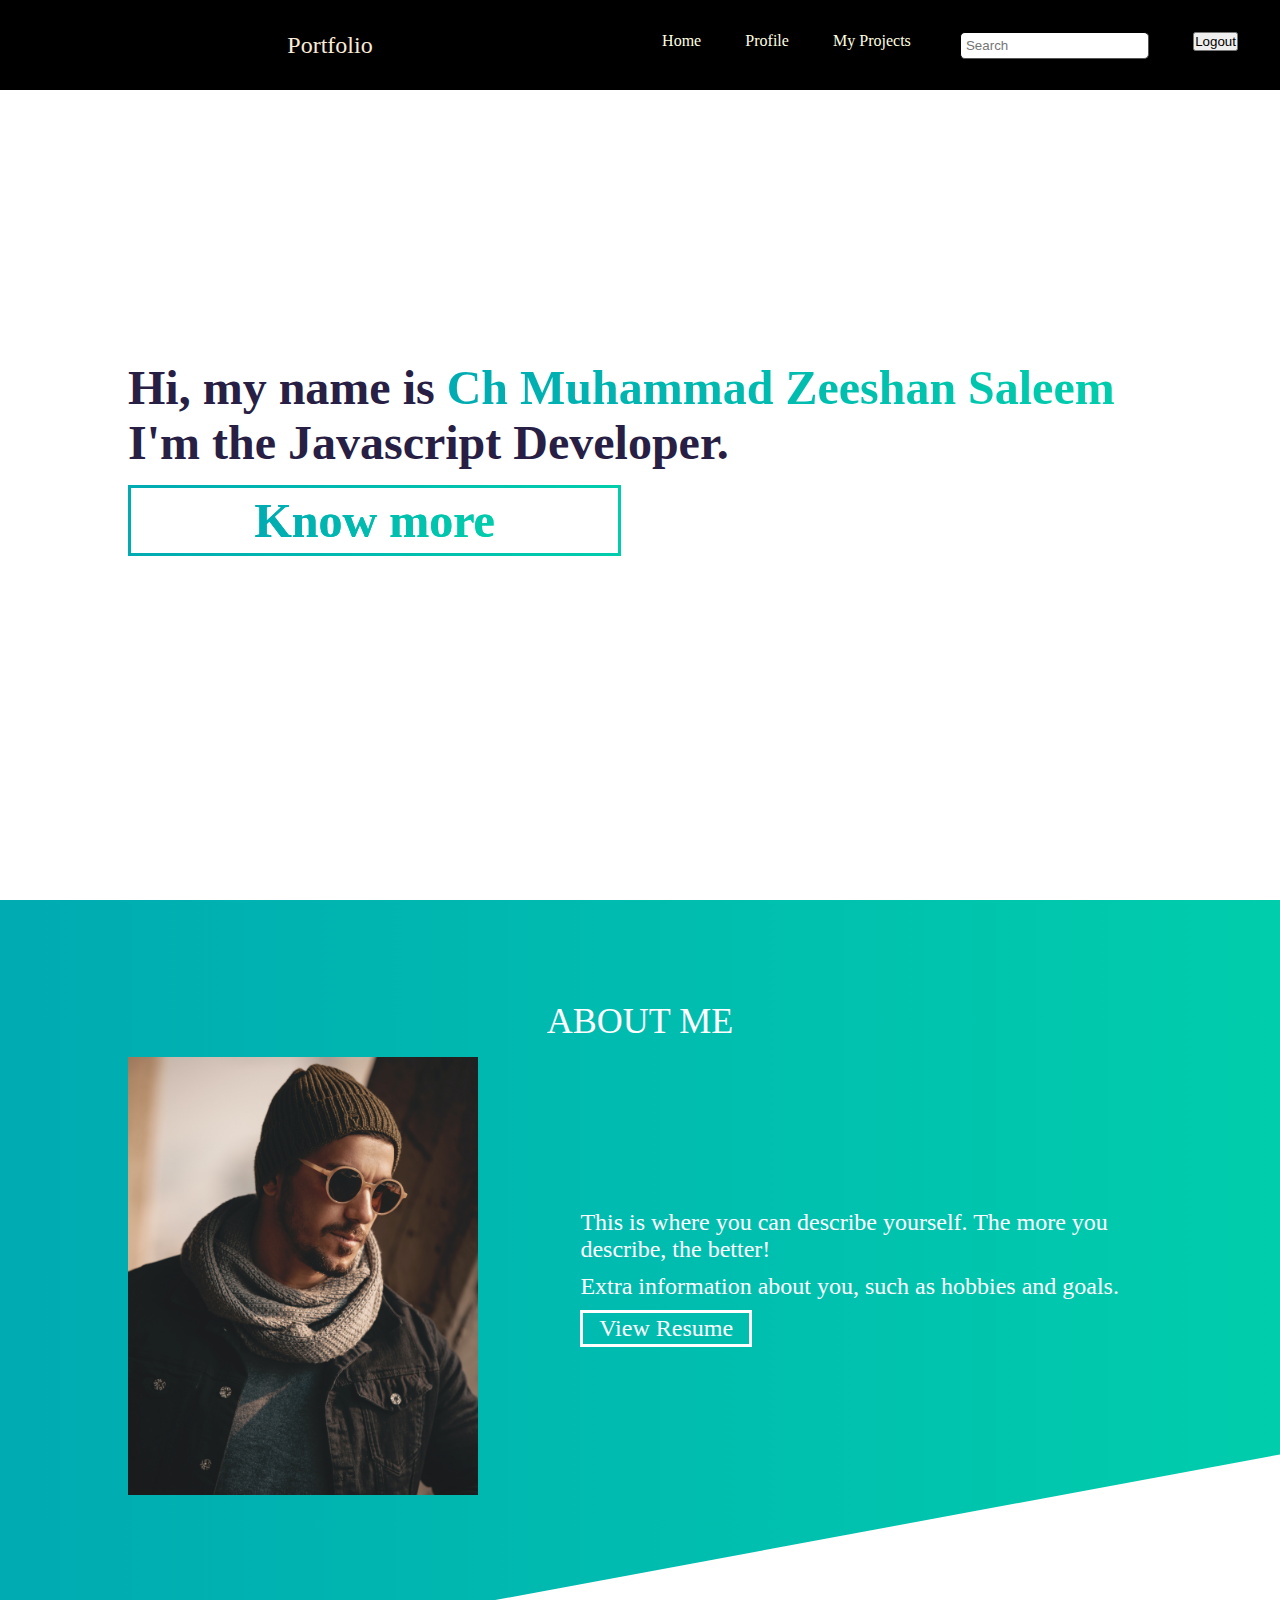
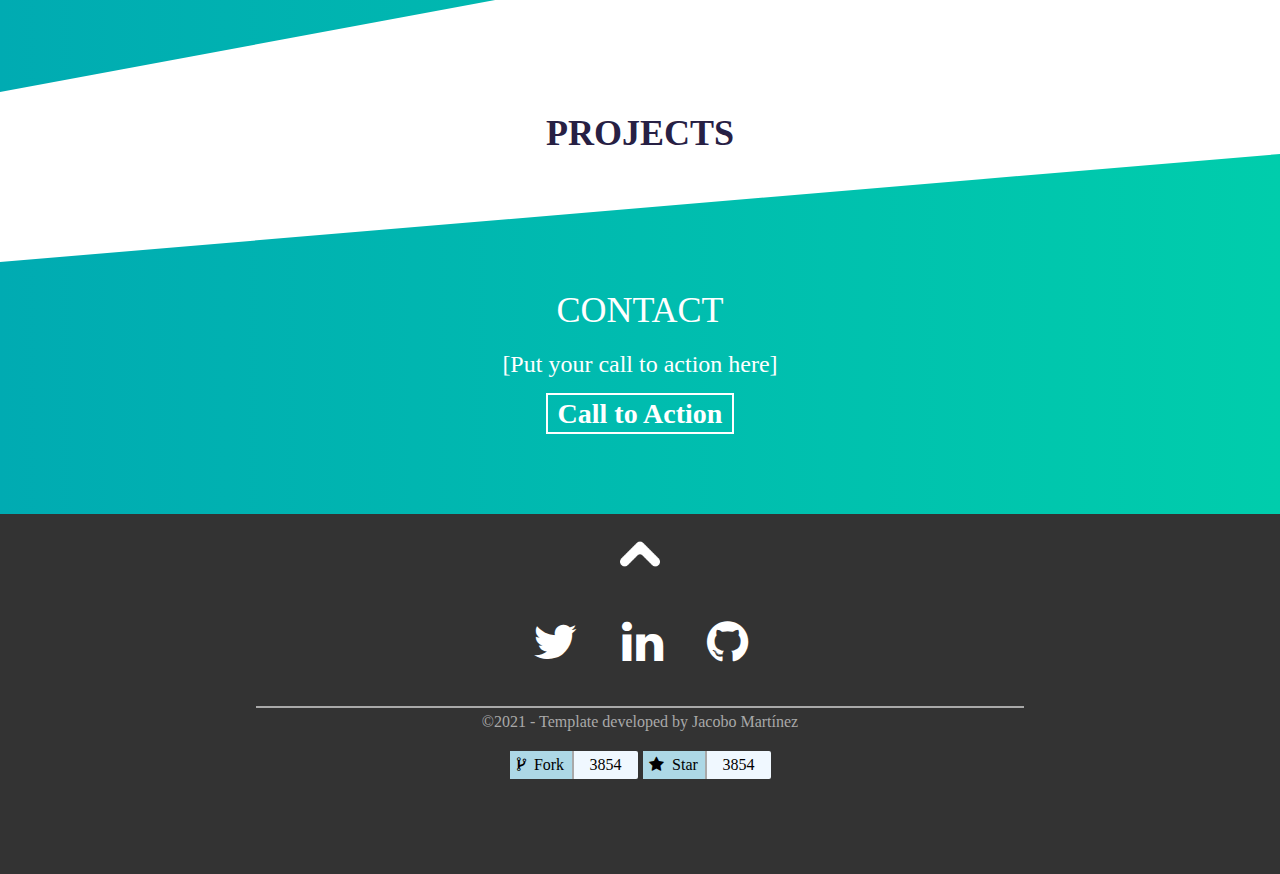
<file: HTML/index.html>
<!DOCTYPE html>
<html lang="en">
  <head>
    <meta charset="UTF-8" />
    <meta name="viewport" content="width=device-width, initial-scale=1.0" />

    <title>Portfolio</title>
    <link rel="stylesheet" href="../CSS/style.css" />
    <link
      rel="stylesheet"
      href="https://cdnjs.cloudflare.com/ajax/libs/font-awesome/4.7.0/css/font-awesome.min.css"
    />
    <link
      rel="shortcut icon"
      href="../asserts/images/img1.jpg"
      type="image/x-icon"
    />
  </head>
  <body>
    <header class="header" id="userHeader">
      <div class="logo">Portfolio</div>
      <nav>
        <ul>
          <li><a href="../HTML/index.html">Home</a></li>
          <li><a href="../HTML/userProfile.html">Profile</a></li>

          <li><a href="../HTML/userProjects.html">My Projects</a></li>

          <li class="search">
            <input type="text" id="searchInput" placeholder="Search" />
          </li>
          <li id="logout" style="color: aliceblue"><button>Logout</button></li>
        </ul>
      </nav>
    </header>

    <main>
      <section class="container">
        <div class="topMain">
          <p class="title">
            Hi, my name is
            <span class="name" id="username">Ch Muhammad Zeeshan Saleem</span>
          </p>
          <p class="title">I'm the Javascript Developer.</p>
          <p class="btn1 title"><a href="#aboutUs"> Know more</a></p>
        </div>
      </section>
      <!-- section for About -->

      <section class="about" id="aboutUs">
        <p class="aboutText">about me</p>
        <div class="aboutrow">
          <div class="profileImg">
            <img
              src="../asserts/images/img1.jpg"
              alt="About Img"
              class="proImg"
            />
          </div>
          <div class="aboutMeText">
            <p>
              This is where you can describe yourself. The more you describe, the better!
            </p>
            <p class="extraInfo">
              Extra information about you, such as hobbies and goals.
            </p>
            <p class="resume">
              <a href="#" class="resumeLink">View Resume</a>
            </p>
          </div>
          
      </section>

      <!-- Section for Projects  -->

      <article class="projects">
        <p class="projectHeading">Projects</p>
        <section class="modal">
          <div class="area">
            <button class="cross" id="cross">X</button>
            <div class="MainContentOfProject">
              <div class="modalPic"></div>
              <div class="modalDetails"></div>
            </div>
          </div>
        </section>
      </article>

      <!-- section for Contacts -->

      <section class="contact">
        <p class="contactHeading">Contact</p>
        <p class="contacText">[Put your call to action here]</p>
        <div class="contactBtn">
          <a
            href="//api.whatsapp.com/send?phone=923440177289&text=Your call goes to Focusteck"
            class="callLink"
          >
            Call to Action</a
          >
        </div>
      </section>
    </main>
    <!-- footer -->
    <footer>
      <div class="imgdiv">
        <img
          src="../asserts/images/footerarrow.png"
          alt="Up icon"
          class="cap"
        />
      </div>
      <div class="icon">
        <a href="https://www.facebook.com/chzeeshan22/">
          <i
            class="fa fa-twitter"
            href=""
            style="font-size: 48px; color: white"
          ></i
        ></a>
        <a href="https://www.linkedin.com/in/ch-zeeshan/">
          <i
            class="fa fa-linkedin"
            aria-hidden="true"
            style="font-size: 48px; color: white"
          ></i>
        </a>
        <a href="https://github.com/chzeeshansaleem"
          ><i
            class="fa fa-github"
            aria-hidden="true"
            style="font-size: 48px; color: white"
          ></i
        ></a>
      </div>
      <div class="copyright">
        &copy;2021 - Template developed by Jacobo Martínez
      </div>
      <div class="lastdiv">
        <div class="fork">
          <div class="forkicon">
            <i class="fa fa-code-fork">&nbsp; Fork</i>
          </div>
          <div class="number">
            <span>3854</span>
          </div>
        </div>
        <div class="star">
          <div class="staricon">
            <i class="fa fa-star">&nbsp; Star</i>
          </div>
          <div class="number">
            <span>3854</span>
          </div>
        </div>
      </div>
    </footer>

    <script src="../JS/index.js" type="module"></script>
  </body>
</html>
</file>
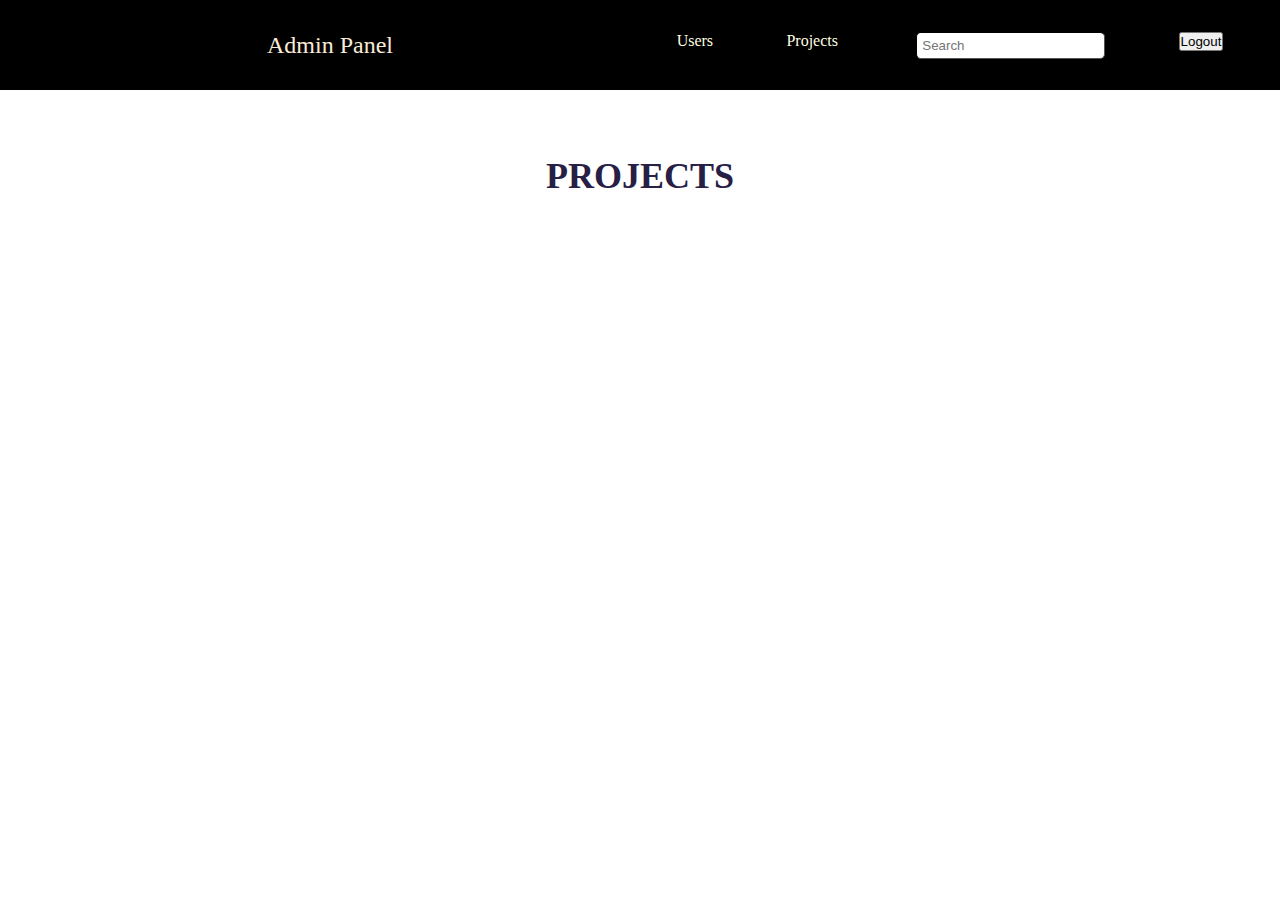
<file: HTML/adminProject.html>
<!DOCTYPE html>
<html lang="en">
  <head>
    <meta charset="UTF-8" />
    <meta name="viewport" content="width=device-width, initial-scale=1.0" />
    <title>Admin Projects</title>
    <link rel="stylesheet" href="../CSS/style.css" />
    <link
      rel="shortcut icon"
      href="../asserts/images/img1.jpg"
      type="image/x-icon"
    />
  </head>
  <body>
    <header class="header" id="userHeader">
      <div class="logo">Admin Panel</div>
      <nav>
        <ul>
          <li><a href="../HTML/adminUsers.html">Users</a></li>

          <li><a href="../HTML/adminProject.html">Projects</a></li>

          <li><input type="text" id="searchInput" placeholder="Search" /></li>
          <li id="logout" style="color: aliceblue">
            <button>Logout</button>
          </li>
        </ul>
      </nav>
    </header>
    <main style="margin-top: 15vh">
      <article class="projects">
        <p class="projectHeading">Projects</p>
        <section class="modal">
          <div class="area">
            <button class="cross" id="cross">X</button>
            <div class="MainContentOfProject">
              <div class="modalPic"></div>
              <div class="modalDetails"></div>
            </div>
          </div>
        </section>
      </article>
    </main>
    <script src="../JS/AdminViewProjects.js" type="module"></script>
  </body>
</html>
</file>
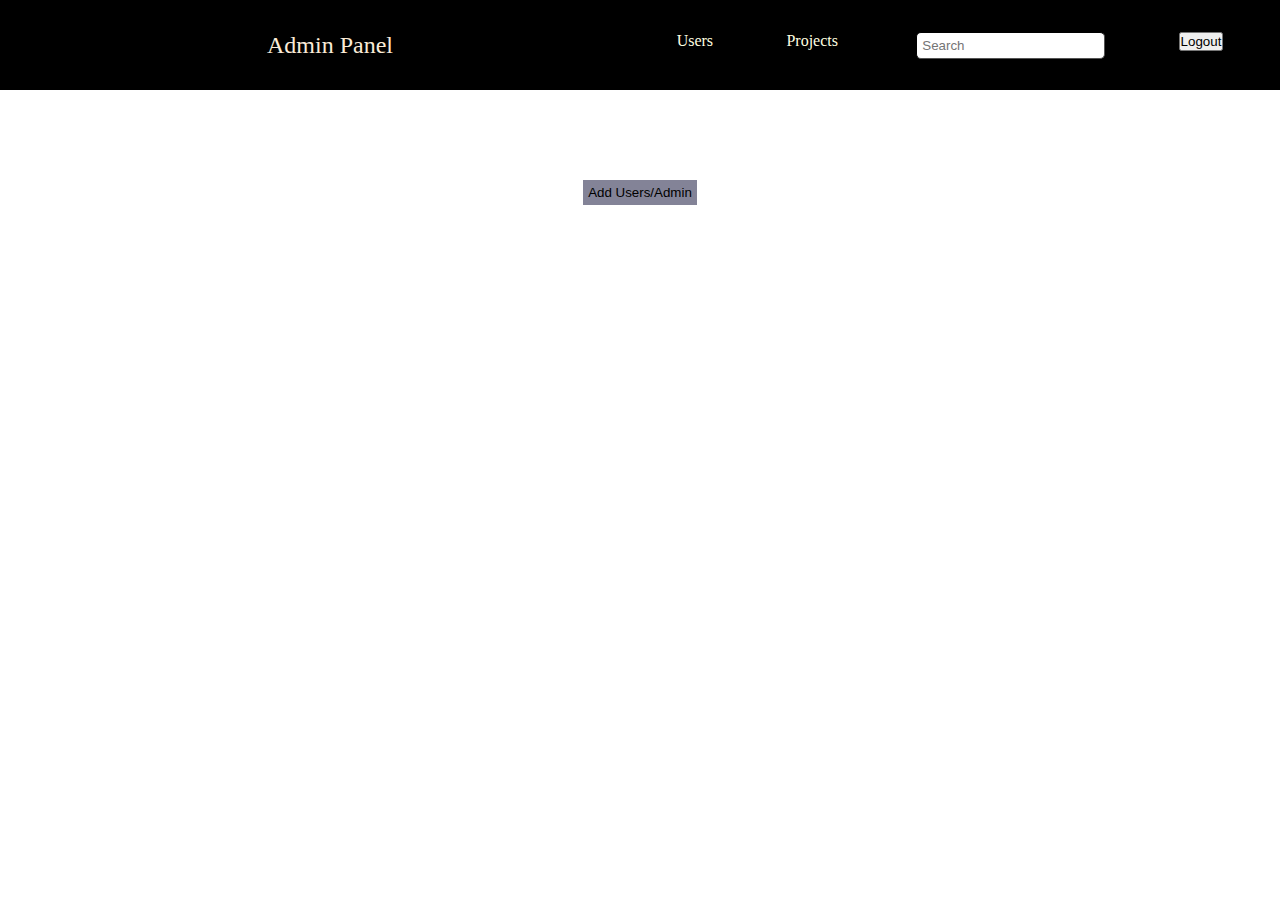
<file: HTML/adminUsers.html>
<!DOCTYPE html>
<html lang="en">
  <head>
    <meta charset="UTF-8" />
    <meta name="viewport" content="width=device-width, initial-scale=1.0" />
    <title>View All Users</title>
    <link rel="stylesheet" href="../CSS/style.css" />
    <link
      rel="shortcut icon"
      href="../asserts/images/img1.jpg"
      type="image/x-icon"
    />
    <style>
      table {
        width: 50%;
        margin-left: 25%;

        border-collapse: 1;
        margin-top: 10px;
      }
    </style>
  </head>
  <body>
    <header class="header" id="userHeader">
      <div class="logo">Admin Panel</div>
      <nav>
        <ul>
          <li><a href="../HTML/adminUsers.html">Users</a></li>

          <li><a href="../HTML/adminProject.html">Projects</a></li>

          <li><input type="text" id="searchInput" placeholder="Search" /></li>
          <li id="logout" style="color: aliceblue">
            <button>Logout</button>
          </li>
        </ul>
      </nav>
    </header>

    <main style="margin-top: 20vh; text-align: center">
      <button
        style="
          background-color: rgb(131, 131, 151);

          border: none;
          padding: 5px;
        "
        class="AdminAddUserBtn"
      >
        Add Users/Admin
      </button>
      <div id="tableContainer"></div>
      <div class="adminUser"></div>
      <div class="AdminEditUserRole"></div>
      <div class="AdminAddUser">
        <div class="adminCross"><button>X</button></div>
      </div>
    </main>
    <script src="../JS/adminUser.js" type="module"></script>
  </body>
</html>
</file>
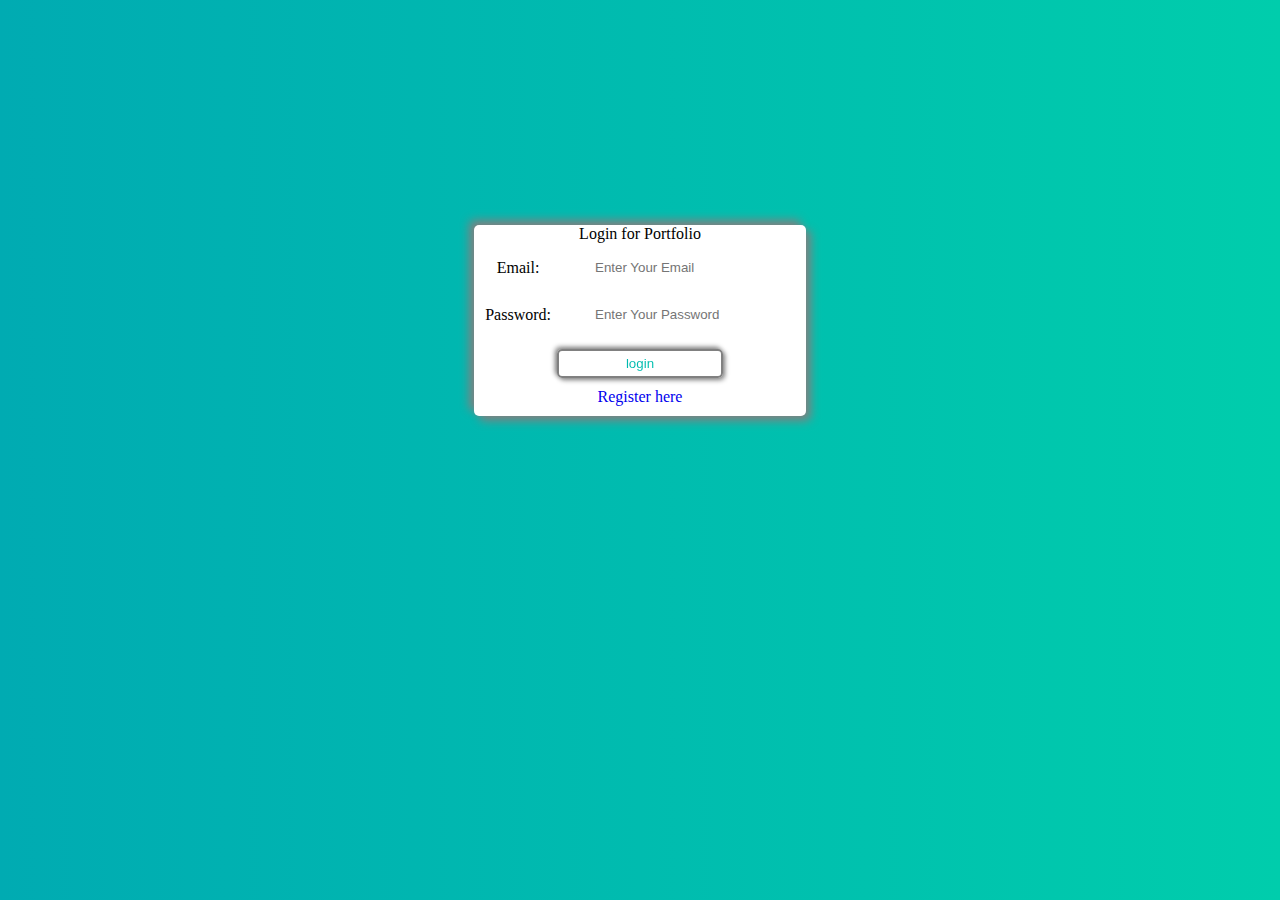
<file: HTML/login.html>
<!DOCTYPE html>
<html lang="en">
  <head>
    <meta charset="UTF-8" />
    <meta name="viewport" content="width=device-width, initial-scale=1.0" />
    <title>login</title>
    <link rel="stylesheet" href="../CSS/style.css" />
    <style>
      body {
        background: linear-gradient(
          to right,
          rgba(0, 171, 178, 255),
          rgba(0, 205, 172, 255)
        );
      }
      input {
        border: none;
        background-color: transparent;
      }
      input:focus {
        border: none;
      }
      form a {
        text-decoration: none;
      }
      .signup {
        background-color: white;
      }
      .login {
        background: linear-gradient(
          to right,
          rgba(0, 171, 178, 255),
          rgba(0, 205, 172, 255)
        );
        -webkit-background-clip: text;
        color: transparent;
        border: 2px solid gray;
        border-radius: 5px;
        padding: 5px;
        width: 50%;
        /* color: darkblue; */
        box-shadow: 2px 2px 5px gray, -2px -2px 5px gray;
      }
    </style>
  </head>
  <body>
    <form action="" id="login" class="signup">
      <table>
        <thead>
          Login for Portfolio
        </thead>
        <tbody>
          <tr>
            <td><label for="email">Email:</label></td>
            <td>
              <input
                type="email"
                name="email"
                id="loginemail"
                placeholder="Enter Your Email"
              />
            </td>
          </tr>
          <tr>
            <td><label for="password">Password: </label></td>
            <td>
              <input
                type="password"
                name="password"
                id="loginpassword"
                placeholder="Enter Your Password"
              />
            </td>
          </tr>
        </tbody>
      </table>

      <button type="submit" class="login">login</button>
      <a href="signUp.html">Register here</a>
    </form>
    <script src="../JS/login.js" type="module"></script>
  </body>
</html>
</file>
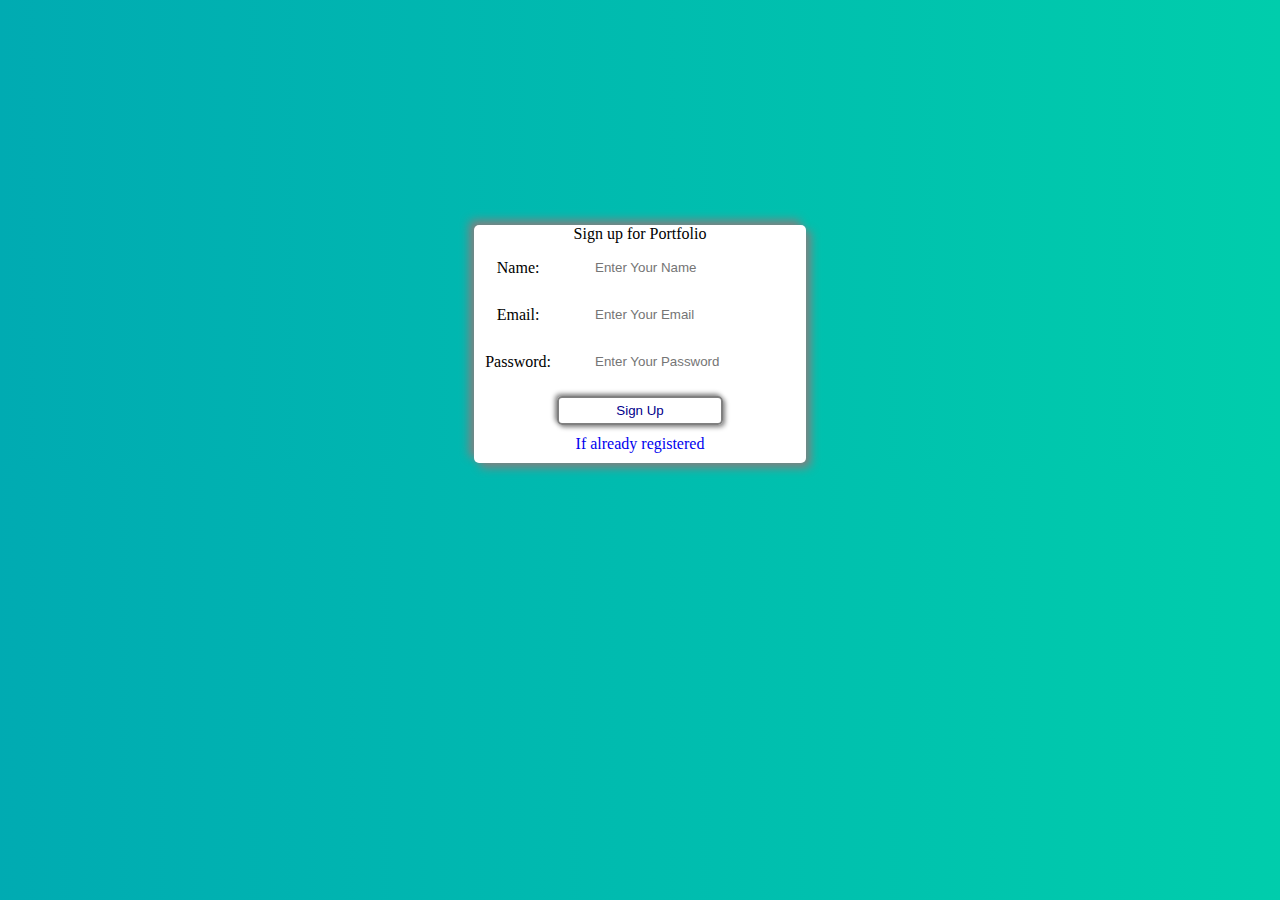
<file: HTML/signUp.html>
<!DOCTYPE html>
<html lang="en">
  <head>
    <meta charset="UTF-8" />
    <meta name="viewport" content="width=device-width, initial-scale=1.0" />
    <title>Document</title>
    <link rel="stylesheet" href="../CSS/style.css" />
    <style>
      body {
        background: linear-gradient(
          to right,
          rgba(0, 171, 178, 255),
          rgba(0, 205, 172, 255)
        );
      }
      input {
        border: none;
        background-color: transparent;
      }
      input:focus {
        border: none;
      }
      form a {
        text-decoration: none;
      }
      .signup {
        background-color: white;
      }
      .signupBtn {
        background-color: transparent;
        border: 2px solid gray;
        border-radius: 5px;
        padding: 5px;
        color: darkblue;
        width: 50%;
        box-shadow: 2px 2px 5px gray, -2px -2px 5px gray;
      }
    </style>
  </head>
  <body>
    <form action="" class="signup" id="signupform" class="signup">
      <table>
        <thead>
          Sign up for Portfolio
        </thead>
        <tbody>
          <tr>
            <td><label for="name">Name:</label></td>
            <td>
              <input
                type="text"
                name="name"
                id="name"
                placeholder="Enter Your Name"
              />
            </td>
          </tr>
          <tr>
            <td><label for="email">Email:</label></td>
            <td>
              <input
                type="email"
                name="email"
                id="email"
                placeholder="Enter Your Email"
              />
            </td>
          </tr>
          <tr>
            <td><label for="password">Password: </label></td>
            <td>
              <input
                type="password"
                name="password"
                id="password"
                placeholder="Enter Your Password"
              />
            </td>
          </tr>
        </tbody>
      </table>

      <button type="submit" class="signupBtn">Sign Up</button>
      <a href="login.html">If already registered</a>
    </form>
    <script src="../JS/signUp.js" type="module"></script>
  </body>
</html>
</file>
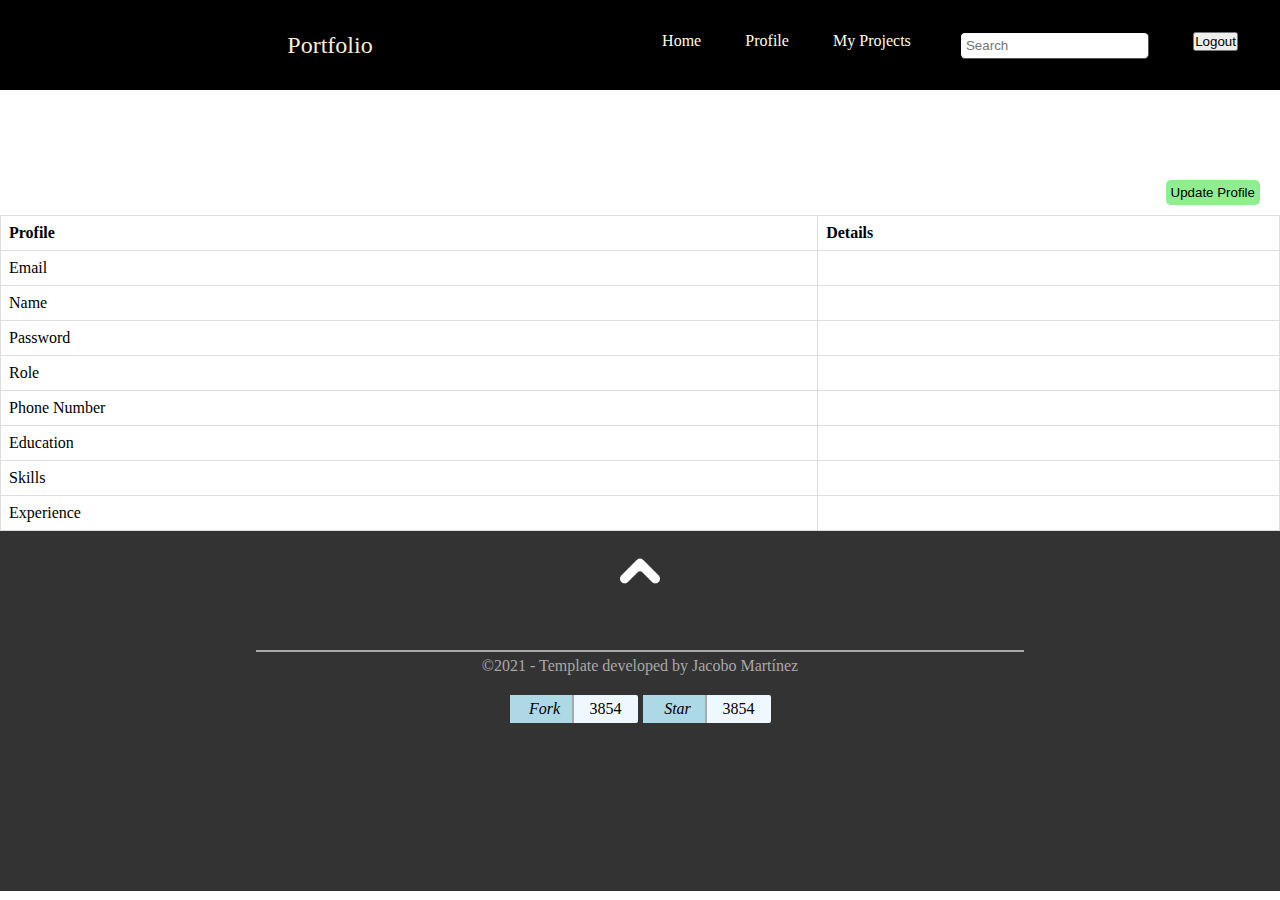
<file: HTML/userProfile.html>
<!DOCTYPE html>
<html lang="en">
  <head>
    <meta charset="UTF-8" />
    <meta name="viewport" content="width=device-width, initial-scale=1.0" />
    <title>user portfolio</title>
    <link
      rel="shortcut icon"
      href="../asserts/images/img1.jpg"
      type="image/x-icon"
    />
    <link rel="stylesheet" href="../CSS/style.css" />
    <style>
      .editProfile {
        margin-top: 20vh;
        float: right;
        margin-right: 20px;
        background-color: lightgreen;
        padding: 5px;
        border: none;
        border-radius: 5px;
        margin-bottom: 10px;
      }
      table {
        border-collapse: collapse;
        width: 100%;
      }

      th,
      td {
        border: 1px solid #dddddd;
        text-align: left;
        padding: 8px;
      }
    </style>
  </head>
  <body>
    <header class="header" id="userHeader">
      <div class="logo">Portfolio</div>
      <nav>
        <ul>
          <li><a href="../HTML/index.html">Home</a></li>
          <li><a href="../HTML/userProfile.html">Profile</a></li>

          <li><a href="../HTML/userProjects.html"> My Projects</a></li>

          <li><input type="search" placeholder="Search" /></li>
          <li id="logout" style="color: aliceblue"><button>Logout</button></li>
        </ul>
      </nav>
    </header>
    <main>
      <section>
        <button class="editProfile">Update Profile</button>
        <section class="modal">
          <div class="area">
            <button class="cross" id="crossprofile">X</button>
            <div class="MainContentOfProject"></div>
          </div>
        </section>
        <table>
          <tr>
            <th>Profile</th>
            <th>Details</th>
          </tr>
          <tr>
            <td>Email</td>
            <td class="emailProfile"></td>
          </tr>
          <tr>
            <td>Name</td>
            <td class="nameProfile"></td>
          </tr>
          <tr>
            <td>Password</td>
            <td class="passwordProfile"></td>
          </tr>
          <tr>
            <td>Role</td>
            <td class="roleProfile"></td>
          </tr>
          <tr>
            <td>Phone Number</td>
            <td class="numberProfile"></td>
          </tr>
          <tr>
            <td>Education</td>
            <td class="educationProfile"></td>
          </tr>
          <tr>
            <td>Skills</td>
            <td class="skillsProfile"></td>
          </tr>
          <tr>
            <td>Experience</td>
            <td class="experienceProfile"></td>
          </tr>
        </table>
      </section>
    </main>
    <footer>
      <div class="imgdiv">
        <img
          src="../asserts/images/footerarrow.png"
          alt="Up icon"
          class="cap"
        />
      </div>
      <div class="icon">
        <a href="https://www.facebook.com/chzeeshan22/">
          <i
            class="fa fa-twitter"
            href=""
            style="font-size: 48px; color: white"
          ></i
        ></a>
        <a href="https://www.linkedin.com/in/ch-zeeshan/">
          <i
            class="fa fa-linkedin"
            aria-hidden="true"
            style="font-size: 48px; color: white"
          ></i>
        </a>
        <a href="https://github.com/chzeeshansaleem"
          ><i
            class="fa fa-github"
            aria-hidden="true"
            style="font-size: 48px; color: white"
          ></i
        ></a>
      </div>
      <div class="copyright">
        &copy;2021 - Template developed by Jacobo Martínez
      </div>
      <div class="lastdiv">
        <div class="fork">
          <div class="forkicon">
            <i class="fa fa-code-fork">&nbsp; Fork</i>
          </div>
          <div class="number">
            <span>3854</span>
          </div>
        </div>
        <div class="star">
          <div class="staricon">
            <i class="fa fa-star">&nbsp; Star</i>
          </div>
          <div class="number">
            <span>3854</span>
          </div>
        </div>
      </div>
    </footer>
    <script src="../JS/profile.js" type="module"></script>
  </body>
</html>
</file>
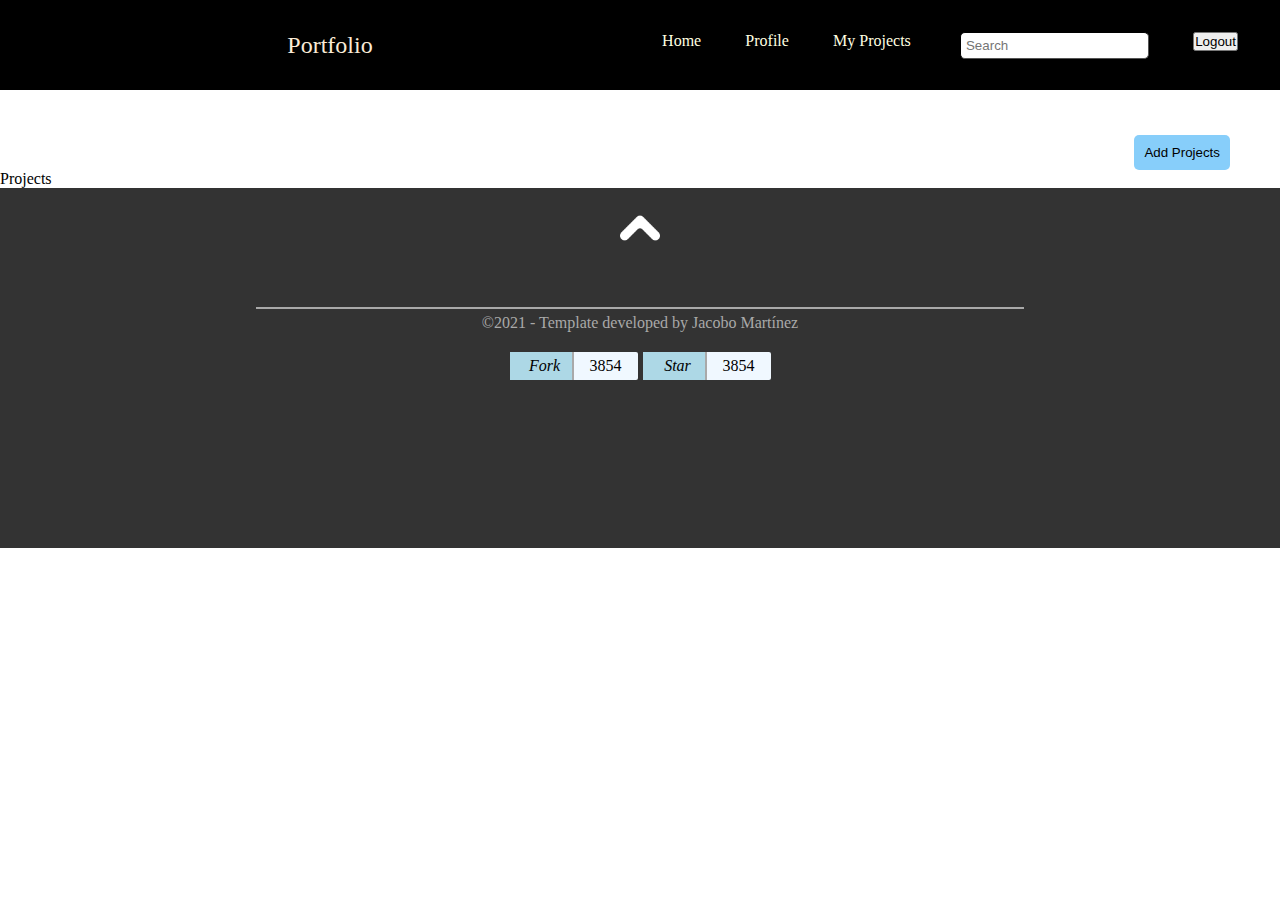
<file: HTML/userProjects.html>
<!DOCTYPE html>
<html lang="en">
  <head>
    <meta charset="UTF-8" />
    <meta name="viewport" content="width=device-width, initial-scale=1.0" />
    <link rel="stylesheet" href="../CSS/style.css" />
    <title>projects</title>
    <link
      rel="shortcut icon"
      href="../asserts/images/img1.jpg"
      type="image/x-icon"
    />
    <style>
      .projectmain {
        margin-top: 10vh;
      }
      .addbtn {
        text-align: end;
        margin-right: 50px;
      }
      .addProjectBtn {
        margin-top: 5vh;
        padding: 10px;
        border: none;
        background-color: lightskyblue;
        border-radius: 5px;
      }
    </style>
  </head>
  <body>
    <header class="header" id="userHeader">
      <div class="logo">Portfolio</div>
      <nav>
        <ul>
          <li><a href="../HTML/index.html">Home</a></li>
          <li><a href="../HTML/userProfile.html">Profile</a></li>

          <li><a href="../HTML/userProjects.html">My Projects</a></li>

          <li><input type="text" id="searchInput" placeholder="Search" /></li>
          <li id="logout" style="color: aliceblue"><button>Logout</button></li>
        </ul>
      </nav>
    </header>

    <main class="projectmain">
      <div class="addbtn">
        <button class="addProjectBtn">Add Projects</button>
      </div>
      <div class="addprojectModal">
        <button class="cross" id="appProjectCross" style="margin-top: 20px">
          X
        </button>
      </div>
      <article class="usersprojects">
        <p class="usersprojectHeading">Projects</p>
        <section class="modalmodal">
          <div class="editarea">
            <button class="cross" id="cross">X</button>
            <div class="userMainContentOfProject">
              <div class="usermodalPic"></div>
              <div class="usermodalDetails"></div>
            </div>
          </div>
        </section>
      </article>
      <div class="editProjectModal"></div>
    </main>
    <footer>
      <div class="imgdiv">
        <img
          src="../asserts/images/footerarrow.png"
          alt="Up icon"
          class="cap"
        />
      </div>
      <div class="icon">
        <a href="https://www.facebook.com/chzeeshan22/">
          <i
            class="fa fa-twitter"
            href=""
            style="font-size: 48px; color: white"
          ></i
        ></a>
        <a href="https://www.linkedin.com/in/ch-zeeshan/">
          <i
            class="fa fa-linkedin"
            aria-hidden="true"
            style="font-size: 48px; color: white"
          ></i>
        </a>
        <a href="https://github.com/chzeeshansaleem"
          ><i
            class="fa fa-github"
            aria-hidden="true"
            style="font-size: 48px; color: white"
          ></i
        ></a>
      </div>
      <div class="copyright">
        &copy;2021 - Template developed by Jacobo Martínez
      </div>
      <div class="lastdiv">
        <div class="fork">
          <div class="forkicon">
            <i class="fa fa-code-fork">&nbsp; Fork</i>
          </div>
          <div class="number">
            <span>3854</span>
          </div>
        </div>
        <div class="star">
          <div class="staricon">
            <i class="fa fa-star">&nbsp; Star</i>
          </div>
          <div class="number">
            <span>3854</span>
          </div>
        </div>
      </div>
    </footer>
    <script src="../JS/UserProject.js" type="module"></script>
    <!-- <script src="../JS/index.js"></script> -->
  </body>
</html>
</file>
<file: CSS/style.css>
* {
  margin: 0;
  padding: 0;
  box-sizing: border-box;

  /* font-family: "Franklin Gothic Medium", "Arial Narrow", Arial, sans-serif; */
}
.header {
  height: 10vh;
  width: 100%;
  background-color: black;
  padding: 10px 100px;
  display: flex;
  justify-content: space-between;
  align-items: center;
  padding: 0 20px;
  position: fixed;
  top: 0;
  left: 0;
  z-index: 1;
}
#adminHeader {
  display: block;
}
.logo {
  width: 50%;
  /* height: 10vh; */
  text-align: center;
  padding: 0px 10px;
  float: left;
  color: antiquewhite;
  font-size: 24px;
}

nav {
  width: 50%;
  float: left;

  /* background-color: aqua; */
}
nav ul {
  display: flex;
  justify-content: space-around;

  align-content: center;
}
nav ul li {
  list-style: none;
}
nav ul li a {
  text-decoration: none;
  color: lightyellow;
}
.container {
  height: 100vh;

  position: relative;
}
.topMain {
  position: absolute;
  top: 40%;
  left: 10%;
}
.topMain .title {
  font-size: 48px;
  font-weight: bolder;

  font-style: normal;
  color: rgba(39, 32, 68, 255);
}
.name {
  background: linear-gradient(
    to right,
    rgba(0, 171, 178, 255),
    rgba(0, 205, 172, 255)
  );
  -webkit-background-clip: text;
  color: transparent;
}
.btn1 a {
  text-decoration: none;
  background: linear-gradient(
    to right,
    rgba(0, 171, 178, 255),
    rgba(0, 205, 172, 255)
  );
  -webkit-background-clip: text;
  color: transparent;
}
.btn1 {
  font-size: 28px;
  font-weight: bold;
  width: 50%;
  text-align: center;
  border-radius: 0%;
  border: 3px solid transparent;
  border-image: linear-gradient(
    to right,
    rgba(0, 171, 178, 255),
    rgba(0, 205, 172, 255)
  );
  border-image-slice: 1;
  background: linear-gradient(
    to right,
    rgba(0, 171, 178, 255),
    rgba(0, 205, 172, 255)
  );
  -webkit-background-clip: text;
  color: transparent;
  padding: 5px;
  margin-top: 15px;
}
/* css for about */
.about {
  height: 88vh;

  background: linear-gradient(
    to right,
    rgba(0, 171, 178, 255),
    rgba(0, 205, 172, 255)
  );

  width: 100%;
  clip-path: polygon(0 0, 100% 0, 100% 70%, 0 100%);
}
.aboutText {
  text-align: center;
  color: #ffffff;
  text-transform: uppercase;
  font-size: 36px;

  padding-top: 100px;
}

/* css for projects */
.projects {
  height: auto;
  width: 100%;
}
.projectHeading {
  color: rgba(39, 32, 68, 255);
  text-align: center;
  text-transform: uppercase;
  font-size: 36px;
  font-weight: bold;
  padding-top: 20px;
}
.ProjectRow {
  display: flex;
  flex-direction: row;
  justify-content: space-around;
  margin-top: 20px;
}

.projectImg {
  background-image: url(../asserts/images/pro1.jpg);
  background-position: center;
  background-repeat: no-repeat;
  background-size: cover;
  width: 100%;
  margin-right: 50px;
  height: 50vh;
  /* border: 2px solid rebeccapurple; */
}
.projectDetails {
  width: 70%;
  padding-left: 50px;
  /* border: 2px solid red; */
}
.projectDetails h3 {
  color: rgba(39, 32, 68, 255);
  font-size: 26px;
}
.projectDetails .details {
  font-size: 18px;
  width: 80%;
  margin-top: 10px;
}
.projectBtn {
  display: flex;
  justify-content: flex-start;
  margin-top: 10px;
}
.projectBtn .liveBtn {
  text-decoration: none;
  font-size: 24px;
  font-weight: bold;
  width: 26%;
  padding: 3px 10px;
  text-align: center;
  border-radius: 0%;
  border: 3px solid transparent;
  border-image: linear-gradient(
    to right,
    rgba(0, 171, 178, 255),
    rgba(0, 205, 172, 255)
  );
  border-image-slice: 1;
  background: linear-gradient(
    to right,
    rgba(0, 171, 178, 255),
    rgba(0, 205, 172, 255)
  );
  -webkit-background-clip: text;
  color: transparent;
}
.projectBtn .sourceBtn {
  text-decoration: none;
  font-size: 24px;
  font-weight: bold;
  width: 26%;
  text-align: center;
  margin-left: 10px;
  background: linear-gradient(
    to right,
    rgba(0, 171, 178, 255),
    rgba(0, 205, 172, 255)
  );
  -webkit-background-clip: text;
  color: transparent;
}

/* css for contact */
.contact {
  height: 40vh;
  width: 100%;
  background: linear-gradient(
    to right,
    rgba(0, 171, 178, 255),
    rgba(0, 205, 172, 255)
  );
  /* position: relative; */
  color: red;
  text-align: center;
  clip-path: polygon(0 30%, 100% 0, 100% 100%, 0 100%);
}
.contactHeading {
  padding-top: 15vh;
  color: white;
  text-transform: uppercase;
  font-size: 36px;
}
.contacText {
  color: white;
  margin-top: 20px;
  font-size: 24px;
}
.contactBtn {
  /* border: 2px solid white; */
  /* width: 200px; */
  /* position: absolute;
  left: 43%; */
  margin-top: 20px;
  text-align: center;
}
.modal {
  display: none;
  width: 50%;
  margin-left: 25%;
  position: fixed;
  top: 100px;
  left: 0;
  border-radius: 10px;
  border: 2px solid lightslategrey;
  background-color: lightblue;
  z-index: 1000;
}
.area {
  position: relative;
}
.cross {
  position: absolute;
  right: 5px;
  top: 0px;
  padding: 2px 5px;
  background-color: transparent;
  border: none;
}
.MainContentOfProject {
  display: flex;
  flex-direction: column;
  margin-top: 10px;

  padding: 20px;
}
.modalPic {
  /* background-image: url("../asserts/images/pro2.jpg"); */
  background-position: center;
  background-repeat: no-repeat;
  background-size: cover;
  width: 100%;
  height: 30vh;
}
.contactBtn .callLink {
  text-decoration: none;
  color: white;
  font-size: 28px;
  font-weight: bold;
  border: 2px solid white;
  padding: 3px 10px;
}

.aboutrow {
  display: flex;
  justify-content: space-around;
  align-items: center;
  align-content: center;
  /* border: 5px solid green; */
  margin-top: 15px;
  width: 80%;
  margin-left: 10%;
}
/* .profileImg {
  background-image: url("../asserts/images/img1.jpg");
  background-position: center;
  background-repeat: no-repeat;
  background-size: contain;
  height: 350px;
  width: 350px;
} */
.proImg {
  width: 350px;
  height: auto;
}
.aboutMeText {
  /* border: 5px solid red; */
  color: white;
  font-size: 24px;
  width: 60%;
  margin-left: 10%;
  font-family: serif;
  /* display: flex;
  flex-direction: column;
  align-content: space-between; */
}
.extraInfo {
  margin-top: 10px;
}
.resume {
  border: 3px solid white;
  border-radius: 0%;
  width: 26%;
  margin-top: 10px;
  text-align: center;
  padding: 2px 0px;
}
.resume .resumeLink {
  text-decoration: none;
  color: white;
}

footer {
  height: 40vh;
  width: 100%;
  background-color: rgba(51, 51, 51, 255);
}
.imgdiv {
  text-align: center;
}
.cap {
  color: white;
  filter: invert(100%);
  width: 40px;

  text-align: center;
  padding-top: 20px;
}
.icon {
  text-align: center;
  border-bottom: 2px solid darkgray;
  width: 60%;
  margin-left: 20%;
}
.icon a {
  text-decoration: none;
}
.icon a i {
  margin: 40px 20px;
}
.copyright {
  text-align: center;
  color: darkgray;
  margin-top: 5px;
}
.lastdiv {
  display: flex;
  justify-content: center;
  gap: 5px;
  margin-top: 20px;
}
.star,
.fork {
  border-radius: 2px;
  background-color: aliceblue;
  width: 10%;
}
.staricon,
.forkicon {
  text-align: center;
  border-right: 2px solid darkgrey;
  float: left;
  width: 50%;
  background-color: lightblue;
  padding: 5px 0px;
}
.number {
  text-align: center;
  float: left;
  width: 50%;
  padding: 5px 0px;
}
.signup {
  width: 26%;
  margin-left: auto;
  margin-right: auto;
  margin-top: 25vh;

  border-radius: 5px;
  box-shadow: 5px 5px 10px gray, -5px -5px 10px gray;
}
.signup table {
  width: 100%;
  margin-left: auto;
  margin-right: auto;
}
.signupBtn {
  width: 30%;
}
input {
  padding: 5px;
  margin-left: 5px;
  border: 1px inset black;
  border-radius: 5px;
}
/* test */
.modal {
  display: none;
  position: fixed;
  top: 100px;
  left: 10%;
  width: 30%;
  height: auto;
  background-color: white;
}

.modal-content {
  background-color: #fff;
  margin: 10% auto;
  padding: 20px;
  border-radius: 5px;
  width: 70%;
}

.close {
  float: right;
  cursor: pointer;
}
.modalmodal {
  display: none;
  position: fixed;
  top: 100px;
  left: 10%;
  width: 30%;
  height: 50%;
  background-color: rgba(164, 157, 157, 0.7);
}
/* css for userproject page  */
.userProjectsContainer {
  height: 180vh;
  width: 100%;
}

.userprojectHeading {
  color: rgba(39, 32, 68, 255);
  text-align: center;
  text-transform: uppercase;
  font-size: 36px;
  font-weight: bold;
  padding-top: 20px;
}

.userProjectRow {
  display: flex;
  flex-direction: row;
  justify-content: space-around;
  margin-top: 20px;
}

.userProjectImg {
  background-image: url(../asserts/images/pro1.jpg);
  background-position: center;
  background-repeat: no-repeat;
  background-size: cover;
  width: 100%;
  margin-right: 50px;
  height: 50vh;
  /* border: 2px solid rebeccapurple; */
}

.userProjectDetails {
  width: 70%;
  padding-left: 50px;
  /* border: 2px solid red; */
}

.userProjectDetails h3 {
  color: rgba(39, 32, 68, 255);
  font-size: 26px;
}

.userProjectDetails .details {
  font-size: 18px;
  width: 80%;
  margin-top: 10px;
}

.userProjectBtn {
  display: flex;
  justify-content: flex-start;
  margin-top: 10px;
}

.userProjectBtn .userliveBtn {
  text-decoration: none;
  font-size: 15px;
  font-weight: bold;
  width: 26%;
  padding: 3px 10px;
  text-align: center;
  border-radius: 0%;
  background-color: green;
}

.userProjectBtn .usersourceBtn {
  text-decoration: none;
  font-size: 15px;
  font-weight: bold;
  width: 26%;
  text-align: center;
  margin-left: 10px;
  background-color: red;
}

.usermodal-content {
  background-color: #fff;
  margin: 10% auto;
  padding: 20px;
  border-radius: 5px;
  width: 70%;
}

.usercross {
  float: right;
  cursor: pointer;
}
.usermodal {
  display: none;
  width: 50%;
  margin-left: 25%;
  position: fixed;
  top: 100px;
  left: 0;
  border-radius: 10px;
  border: 2px solid lightslategrey;
  background-color: lightblue;
  z-index: 1000;
}

.userarea {
  position: relative;
}

.usercross {
  position: absolute;
  right: 5px;
  top: 0px;
  padding: 2px 5px;
  background-color: transparent;
  border: none;
}

.userMainContentOfProject {
  display: flex;
  flex-direction: column;
  margin-top: 10px;
  padding: 20px;
}

.usermodalPic {
  /* background-image: url("../asserts/images/pro2.jpg"); */
  background-position: center;
  background-repeat: no-repeat;
  background-size: cover;
  width: 100%;
  height: 30vh;
}
/* Add Project Modal */
.addprojectModal {
  display: none;
  width: 50%;
  height: 40vh;
  margin-left: 25%;
  position: fixed;
  top: 100px;
  left: 0;
  border-radius: 10px;
  border: 2px solid lightslategrey;
  background-color: lightblue;
  z-index: 1000;
}
.editProjectModal {
  display: none;
  width: 50%;
  height: 40vh;
  margin-left: 25%;
  position: fixed;
  top: 100px;
  left: 0;
  border-radius: 10px;
  border: 2px solid lightslategrey;
  background-color: lightblue;
  z-index: 1000;
}
form {
  text-align: center;
  /* background-color: antiquewhite; */
  height: auto;
  padding-bottom: 10px;
}

form label,
form input,
form button {
  display: block;
  margin: 10px auto;
}
.login {
  padding: 2px 20px;
}
.AdminAddUser {
  display: none;
  width: 30%;
  height: 40vh;
  margin-left: 25%;
  position: fixed;
  top: 100px;
  left: 0;
  border-radius: 10px;
  border: 2px solid lightslategrey;
  background-color: lightblue;
  z-index: 1000;
}
.AdminEditUserRole {
  display: none;
  width: 50%;
  height: 20vh;
  margin-left: 25%;
  position: fixed;
  top: 100px;
  left: 0;
  border-radius: 10px;
  border: 2px solid lightslategrey;
  background-color: lightblue;
  z-index: 1000;
}
.adminCross {
  position: absolute;
  top: 10px;
  right: 5px;
}
/* Media Queries */
/* extra large screen */
@media screen and (min-width: 1200px) {
  /* .resume .resumeLink {
    font-size: 20px;
  } */
  .resume {
    width: 30%;
  }
}
@media screen and (max-width: 1200px) {
  .topMain .title {
    font-size: 36px;
  }
  .btn1 {
    font-size: 16px;

    width: 30%;
  }
  .priImg {
    max-width: 100%;
    height: auto;
  }
  .resume .resumeLink {
    font-size: 16px;
  }
  .aboutMeText {
    font-size: 20px;
  }

  .projectBtn .liveBtn {
    font-size: 18px;

    width: 35%;
    padding: 0px 0px;
  }
  .projectBtn .sourceBtn {
    font-size: 18px;

    width: 35%;
  }

  .contact {
    height: 40vh;
  }
  .star,
  .fork {
    border-radius: 2px;
    width: 12%;
  }
  .signup {
    width: 40%;
  }
}
/*  large screen */
@media screen and (max-width: 992px) {
  .topMain .title {
    font-size: 32px;
  }
  .btn1 {
    font-size: 22px;

    width: 50%;
  }

  .resume .resumeLink {
    font-size: 16px;
  }
  .proImg {
    width: 300px;
  }

  .projectBtn .liveBtn {
    font-size: 18px;

    width: 40%;
    padding: 0px 0px;
  }
  .projectBtn .sourceBtn {
    font-size: 18px;

    width: 40%;
  }
  .aboutMeText {
    font-size: 16px;
  }
  .resume {
    width: 50%;
  }
  .star,
  .fork {
    border-radius: 2px;
    width: 15%;
  }
  .signup {
    width: 55%;
  }
  /* medium screen */
}
@media screen and (max-width: 768px) {
  .topMain .title {
    font-size: 28px;
  }
  .btn1 {
    font-size: 20px;

    width: 45%;
  }
  .proImg {
    width: 250px;
  }

  .projectBtn .liveBtn {
    font-size: 14px;

    width: 45%;
    padding: 0px 0px;
  }
  .projectBtn .sourceBtn {
    font-size: 14px;

    width: 45%;
  }
  .aboutMeText {
    font-size: 14px;
  }
  .resume .resumeLink {
    font-size: 14px;
  }
  .resume {
    width: 50%;
  }
  .ProjectRow {
    display: flex;
    flex-direction: row;
    justify-content: space-around;
    margin-top: 20px;
  }
  .projectImg {
    background-image: url(../asserts/images/pro2.jpg);
    background-position: center;
    background-repeat: no-repeat;
    background-size: cover;
    width: 100%;
    margin-right: 50px;
    height: 50vh;
    /* border: 2px solid rebeccapurple; */
  }
  .projectDetails {
    width: 70%;
    padding-left: 50px;
    /* border: 2px solid red; */
  }
  .projectDetails h3 {
    color: rgba(39, 32, 68, 255);
    font-size: 26px;
  }
  .projectDetails .details {
    font-size: 14px;
    width: 100%;
    margin-top: 10px;
  }

  .projectBtn .liveBtn {
    text-decoration: none;
    font-size: 15px;
    font-weight: bold;

    padding: 3px 10px;
  }
  .projectBtn .sourceBtn {
    font-size: 15px;

    margin-left: 8px;
  }
  .star,
  .fork {
    border-radius: 2px;
    width: 20%;
  }
  header {
    height: 10vh;
    width: 100%;
    background-color: black;

    display: flex;
    flex-direction: column;
    justify-content: space-between;
    align-items: center;
  }
  .search {
    display: none;
  }
  .logo {
    width: 100%;
    /* height: 10vh; */
    text-align: center;
    padding: 10px 10px;
    float: none;

    font-size: 24px;
  }
  nav {
    width: 80%;
    float: none;
    padding-bottom: 5px;

    /* background-color: aqua; */
  }
  .signup {
    width: 65%;
  }
}
/* small screen */
@media screen and (max-width: 576px) {
  .topMain .title {
    font-size: 24px;
  }
  .btn1 {
    font-size: 16px;

    width: 50%;
  }
  .proImg {
    background-color: #0e1212;
    text-align: center;
    max-width: 100%;
    height: auto;
  }
  .profileImg {
    text-align: center;
  }

  .about {
    height: 100vh;
    background: linear-gradient(
      to right,
      rgba(0, 171, 178, 255),
      rgba(0, 205, 172, 255)
    );
    width: 100%;
    clip-path: polygon(0 0, 100% 0, 100% 92%, 0 100%);
  }
  .aboutrow {
    display: grid;
    grid-template-columns: auto;
    gap: 10px;
  }
  .aboutMeText {
    font-size: 14px;
    margin-left: 0%;
    width: 100%;
  }
  .resume {
    width: 50%;
  }
  .resume .resumeLink {
    font-size: 14px;
  }
  .projects {
    height: auto;
  }
  .ProjectRow {
    display: grid;
    grid-template-rows: auto;
    gap: 10px;
    margin-top: 20px;
  }
  .projectImg {
    order: -1;
  }
  .projectDetails {
    width: 100%;
    padding-left: 10px;
    /* border: 2px solid red; */
  }
  /* .projectDetails h3 {
    color: rgba(39, 32, 68, 255);
    font-size: 26px;
  } */
  .projectDetails .details {
    width: 100%;
  }
  .projectBtn {
    margin-top: 15px;
  }
  .contact {
    height: 35vh;
  }
  footer {
    height: 40vh;
  }
  .icon {
    display: flex;

    text-align: center;
    justify-content: center;
    border-bottom: 2px solid darkgray;
    width: 100%;
    margin-left: 0%;
  }

  .lastdiv {
    display: flex;

    justify-content: center;
    gap: 5px;
    margin-top: 20px;
  }

  .star,
  .fork {
    border-radius: 2px;
    width: 35%;
  }
  .number {
    padding: 5px 0px;
  }
  header {
    height: 10vh;
    width: 100%;
    background-color: black;

    display: flex;
    flex-direction: column;
    justify-content: space-between;
    align-items: center;
  }
  .logo {
    width: 100%;
    /* height: 10vh; */
    text-align: center;
    padding: 10px 10px;
    float: none;

    font-size: 24px;
  }
  nav {
    width: 100%;
    float: none;
    padding-bottom: 5px;

    /* background-color: aqua; */
  }
  .signup {
    width: 80%;
  }
}
/*extra small screen */
@media screen and (max-width: 350px) {
}
</file>
